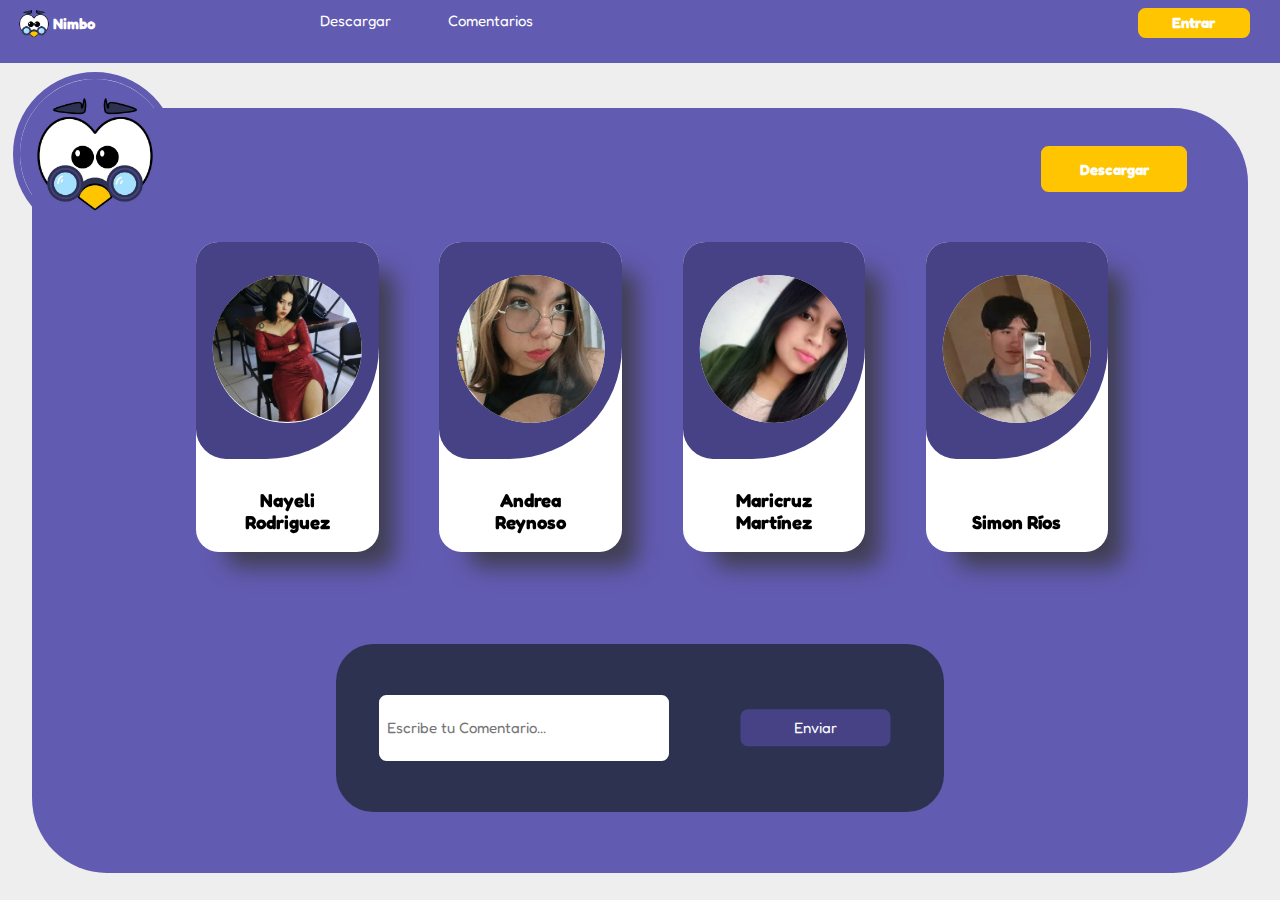
<file: Comentarios.html>
<!DOCTYPE html>
<html lang="en">
<head>
    <meta charset="UTF-8">
    <meta name="viewport" content="width=device-width, initial-scale=1.0">
    <title>Comentarios</title>
    <link href="https://fonts.googleapis.com/css2?family=Fredoka:wght@300..700&display=swap" rel="stylesheet">
    <link rel="stylesheet" href="CssComentarios.css">
</head>
<body>
    <header> 
        <a href="index.html"><img src="Imagenes/icon.jpg" class="icono"></a>
        <a href="index.html"><label class="nimbo"><b style="cursor: url('Imagenes/cursor-dedo.png'), auto;">Nimbo</b></label></a>
        <a href="Descargar.html"><label class="descargar">Descargar</label></a>
        <a href="Comentarios.html"><label class="comentarios">Comentarios</label></a>
        <a href="Formulario.html"><button class="boton"><b style="cursor: url('Imagenes/cursor-dedo.png'), auto;">Entrar</b></button></a>
    </header>
    <img src="Imagenes/icon.jpg" class="icon">
    <div class="contenedor">

        <a href="Descargar.html"><button class="b_descargar"><b style="cursor: url('Imagenes/cursor-dedo.png'), auto;">Descargar</b></button></a>
        <div class="cont_com">
            <div class="coment">
                    <div class="cartas">
                        <div class="adelante">
                            <div class="fotos">
                                <div class="foto">
                                    <img src="Imagenes/Nayeli.jpg">
                                </div>
                            </div>
                            <h2 class="nombre">Nayeli Rodriguez</h2>
                        </div>
                        <div class="atras">
                            Esta aplicación es muy adaptable para cualquier modo de estudio para cada persona.
                        </div>
                    </div>
            </div>

            <div class="coment">
                    <div class="cartas">
                        <div class="adelante">
                            <div class="fotos">
                                <div class="foto">
                                    <img src="Imagenes/andrea.jpg">
                                </div> 
                            </div>
                            <h2 class="nombre">Andrea Reynoso</h2>
                        </div>
                        <div class="atras">
                            Me gusta la app, me ayuda a aprender de manera eficiente con ayuda de las imágenes memorizo mucho mejor.
                        </div>
                    </div>
            </div>

            <div class="coment">
                    <div class="cartas">
                        <div class="adelante">
                            <div class="fotos">
                                <div class="foto">
                                    <img src="Imagenes/maricruz.jpg">
                                </div>
                            </div>
                            <h2 class="nombre">Maricruz Martínez</h2>
                        </div>
                        <div class="atras">
                            Me ayuda a memorizar más rápido los temas que debo aprender en poco tiempo.
                        </div>
                    </div>
            </div> 

            <div class="coment">
                    <div class="cartas">
                        <div class="adelante">
                            <div class="fotos">
                                <div class="foto">
                                    <img src="Imagenes/simon.jpg">
                                </div>
                            </div>
                            <h2 class="nombre">Simon Ríos</h2>
                        </div>
                        <div class="atras">
                            Me gustó la aplicación por que es didactica y facil de usar, aprendo mucho mejor.
                        </div>
                    </div>
            </div>
        </div> 
       
        <div class="caja_c">
            <div class="enviado" id="enviado">
                <img src="Imagenes/aceptar1.png">
                <label>Enviado Correctamente!</label>
            </div>
            <div class="a" id="a">
            <input placeholder="Escribe tu Comentario..." id="comentario" name="comentario">
            <button type="submit" onclick="enviar()">Enviar</button>
            </div>
        </div>
       
        
    </div>
    <script src="Archivo.js"></script>
</body>
</html>
</file>
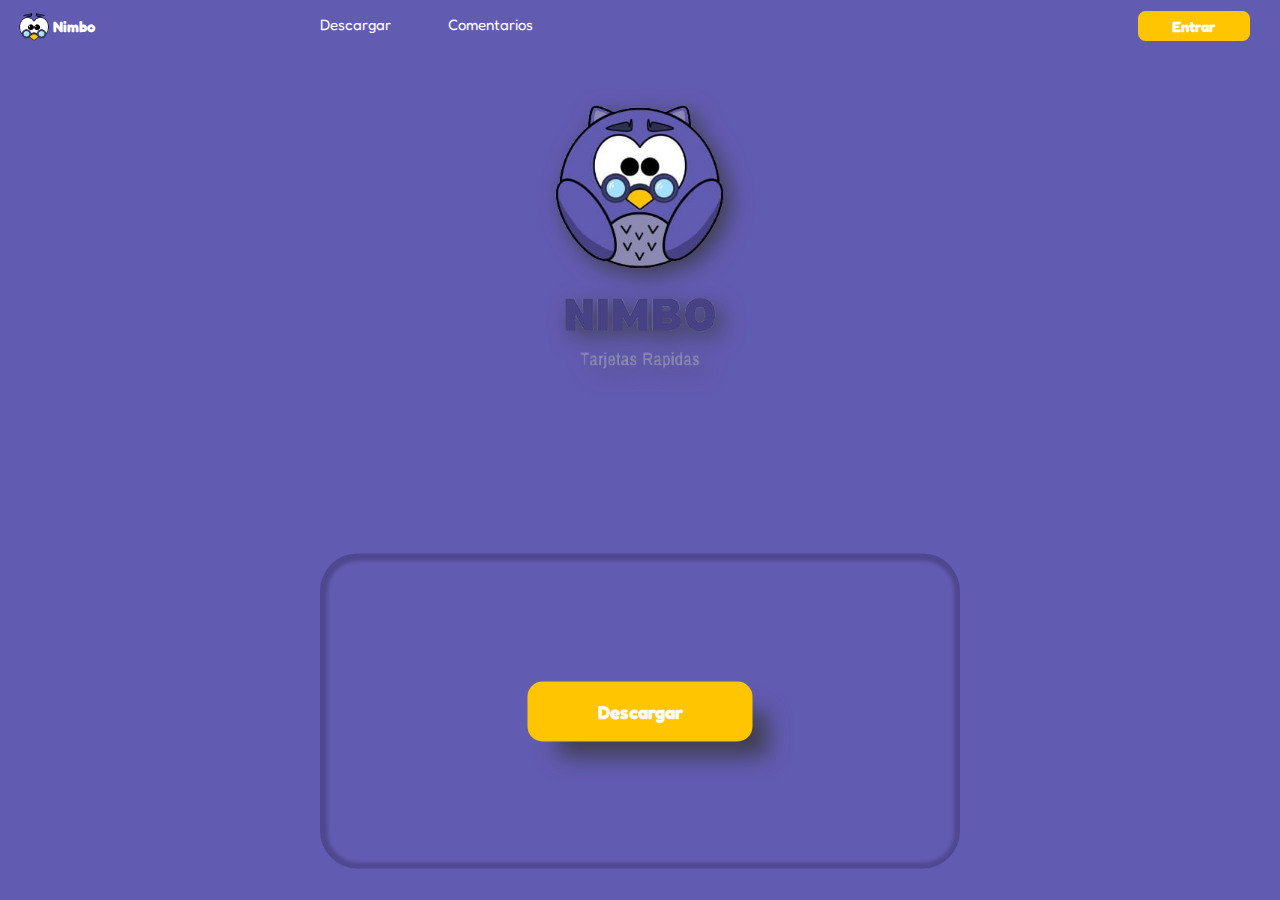
<file: Descargar.html>
<!DOCTYPE html>
<html lang="en">
<head> 
    <meta charset="UTF-8">
    <meta name="viewport" content="width=device-width, initial-scale=1.0">
    <title>Descargar</title>
    <link rel="stylesheet" href="CssDescargar.css">
    <link href="https://fonts.googleapis.com/css2?family=Fredoka:wght@300..700&display=swap" rel="stylesheet">
</head>
<body>
    <header> 
        <a href="index.html"><img src="Imagenes/icon.jpg" class="icono"></a>
        <a href="index.html"><label class="nimbo"><b style="cursor: url('Imagenes/cursor-dedo.png'), auto;">Nimbo</b></label></a>
        <a href="Descargar.html"><label class="descargar">Descargar</label></a>
        <a href="Comentarios.html"><label class="comentarios">Comentarios</label></a>
        <a href="Formulario.html"><button class="boton"><b style="cursor: url('Imagenes/cursor-dedo.png'), auto;">Entrar</b></button></a>
    </header>

    <img src="Imagenes/icon1.png" class="icon">

    <div class="contenedor">
        
        <button class="bDescargar" onclick="descargar()"><b style="cursor: url('Imagenes/cursor-dedo.png'), auto;">Descargar</b></button>
    
    </div>

    <script>
        function descargar(){
            var apkUrl = 'nimbo.apk';
            window.open(apkUrl, '_system');
        }
    </script>
    
</body>
</html>
</file>
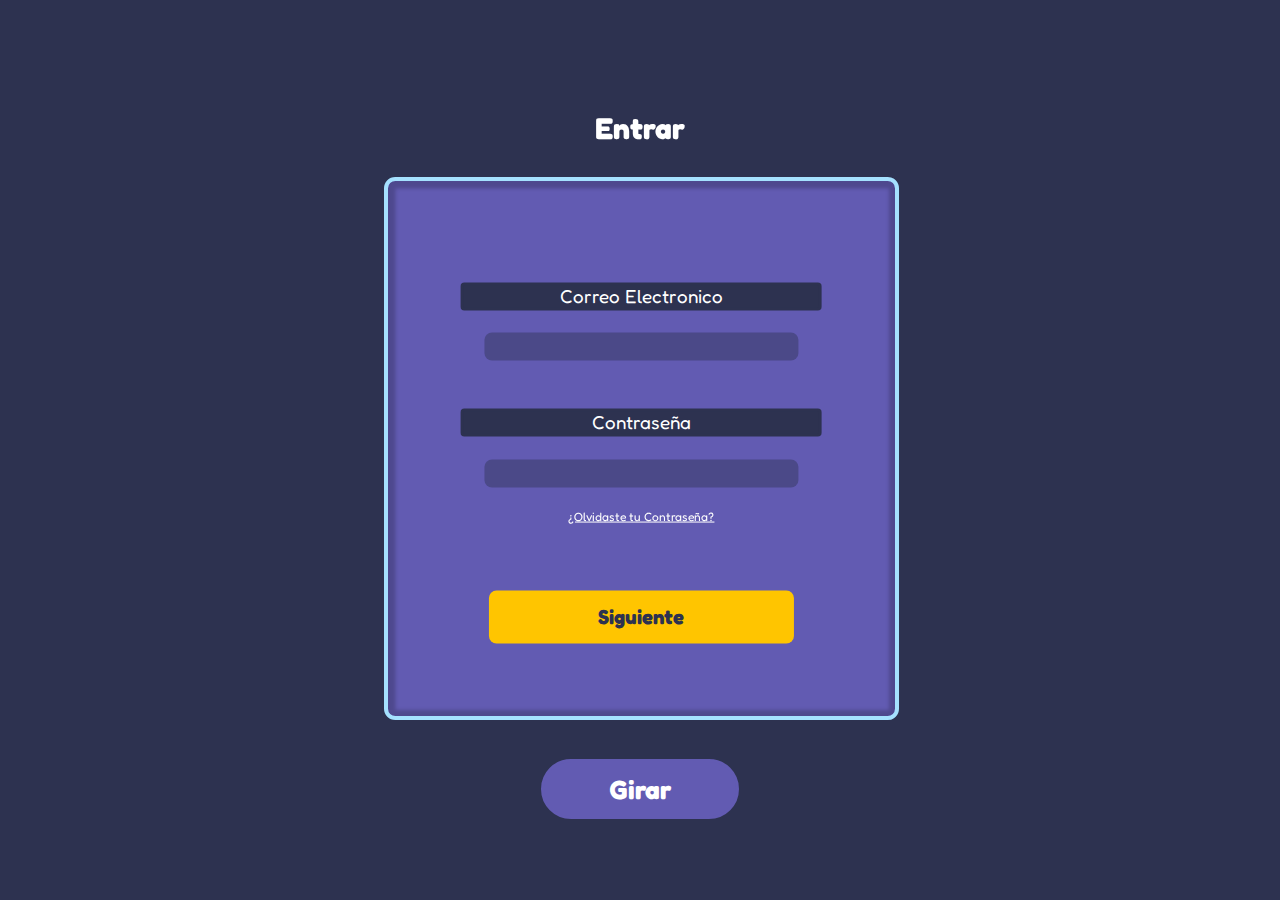
<file: Formulario.html>
<!DOCTYPE html>
<head> 
    <meta charset="UTF-8">
    <meta name="viewport" content="width=device-width, initial-scale=1.0">
    <title>Document</title>
    <link rel="stylesheet" href="CssFormulario.css">
    <link href="https://fonts.googleapis.com/css2?family=Fredoka:wght@300..700&display=swap" rel="stylesheet">
</head>
<body>
    <div class="tarjetas" id="cards">
        <div class="cartas">
            <div class="entrar_">
                <div class="titulos">
                    <h1>Entrar</h1>
                </div>
                <div class="cuadro">
                <div id="enviado">
                    <img src="Imagenes/aceptar1.png">
                    <label>Ingresado con exito!</label>
                </div>
                <div id="a"> 
                    <div>
                        <label class="correo">Correo Electronico</label> <br>
                        <input type="email" id="email">
                    </div>
                    
                    <br>
                    <div>
                        <label class="contra">Contraseña</label> <br>
                        <input type="password" id="pass"> 
                    </div>
                    <a href="#" class="recuperarpass">¿Olvidaste tu Contraseña?</a>
                    <button class="entrar">
                        <h2 class="boton" onclick="entrar()">Siguiente</h2>
                    </button>
                </div>
                </div>
                </div>

                <!-- separado -->

                <div class="registrar_">
                    <div class="titulos">
                        <h1>Registrar</h1>
                    </div>
                    <div class="cuadro">
                    <div id="enviado1">
                        <img src="Imagenes/aceptar1.png">
                        <label>Registrado con exito!</label>
                    </div>
                    <div id="a1"> 
                        <div>
                            <label class="correo_r">Correo Electronico</label> <br>
                            <input type="email" id="email_r">
                        </div>
                        
                        <br>
                        <div>
                            <label class="contra_r">Contraseña</label> <br>
                            <input type="password" id="pass_r"> 
                        </div>
                        
                        <div class="vincular">
                            <img src="Imagenes/google.png">
                            <img src="Imagenes/facebook.png" style="position: absolute;right: 0%;">
                        </div>
                        
                        <button class="entrar" onclick="registrar()">
                            <h2 class="boton">Siguiente</h2>
                        </button>
                    </div>
                    </div>
                    </div>
        </div>
    </div>
    <!-- inicia el boton -->
    <div class="voltear" onclick="voltear()">
        <h2>Girar</h2>
    </div>
    <!-- <script src="Archivo.js"></script> -->
    <script>
        
        function voltear() {
          var card = document.getElementById('cards');
          card.classList.toggle('girar');
        }

        var enviado = document.getElementById("enviado");
        var a = document.getElementById("a");

        function entrar() {
            var email = document.getElementById("email").value.trim();
            var pass = document.getElementById("pass").value.trim();

                if (email === '' || pass === '') {
                if (email === '') {
                    document.getElementById("email").classList.add('campo-invalido');
                }
                if (pass === '') {
                    document.getElementById("pass").classList.add('campo-invalido');
                }
                return; 
            }

            var enviado = document.getElementById("enviado");
            var a = document.getElementById("a");

            a.style.display = "none";
            enviado.style.animation = "2.5s cubic-bezier(.25, 1, .30, 1) circle-in-center both";
            enviado.style.display = "block";

            setTimeout(function() {
                enviado.style.animation = "2.5s cubic-bezier(.25, 1, .30, 1) circle-out-center both";
                setTimeout(function() {
                    reversa();
                }, 1000); 
            }, 2500);
        }

        function reversa(){
            a.style.display = "block";
            enviado.style.display = "none";
            window.location.href ="https://ximemna.github.io/NimboApp/";
        }



        
        var enviado1 = document.getElementById("enviado1");
        var a1 = document.getElementById("a1");

        function registrar() {
            var email_r = document.getElementById("email_r").value.trim();
            var pass_r = document.getElementById("pass_r").value.trim();

            if (email_r === '' || pass_r === '') {
            if (email_r === '') {
                document.getElementById("email_r").classList.add('campo-invalido');
            }
            if (pass_r === '') {
                document.getElementById("pass_r").classList.add('campo-invalido');
            }
            return; 
        }

            var enviado1 = document.getElementById("enviado1");
            var a1 = document.getElementById("a1");

            a1.style.display = "none";
            enviado1.style.animation = "2.5s cubic-bezier(.25, 1, .30, 1) circle-in-center both";
            enviado1.style.display = "flex";

            setTimeout(function() {
                enviado1.style.animation = "2.5s cubic-bezier(.25, 1, .30, 1) circle-out-center both";
                setTimeout(function() {
                    reversa1();
                }, 1000); 
            }, 2500);
        }

        function reversa1(){
            a1.style.display = "block";
            enviado1.style.display = "none";
            window.location.href ="https://ximemna.github.io/NimboApp/";
        }


    </script>

</body>
</html>
</file>
<file: CssComentarios.css>
*{
    cursor: url('Imagenes/cursor.png'), auto;
}

body{
    padding: 0;
    margin: 0;
    zoom: 100%;
    background-color: #eee;
    zoom: 75%;
    font-family: "Fredoka", sans-serif;
}

header{
    background-color: #625BB2;
    width: 100%;
    height: 7%;
    position: fixed;
    z-index: 2;
}

a{
    text-decoration: none;
    color: #fff;
} 

.icono{
    width: 50px;
    border-radius: 100%;
    margin-left: 20px;
    margin-top: 10px;
    cursor: url('Imagenes/cursor-dedo.png'), auto;
}

.nimbo{
    position: absolute;
    color: #fff;
    font-family: "Fredoka", sans-serif;
    font-size: 20px;
    top: 23px;
    cursor: url('Imagenes/cursor-dedo.png'), auto;
}

.descargar{
    position: absolute;
    left: 25%;
    color: #fff;
    font-family: "Fredoka", sans-serif;
    font-size: 20px;
    top: 20px;
    cursor: url('Imagenes/cursor-dedo.png'), auto;
}


.comentarios{
    position: absolute;
    left: 35%;
    color: #fff;
    font-family: "Fredoka", sans-serif;
    font-size: 20px;
    top: 20px;
    cursor: url('Imagenes/cursor-dedo.png'), auto;
}

.boton{
    position: absolute;
    right: 40px;
    width: 150px;
    height: 40px;
    background-color: #FFC500;
    border: solid 5px  #FFC500;
    border-radius: 10px;
    color: #fff;
    font-size: 20px;
    font-family: "Fredoka", sans-serif;
    cursor: url('Imagenes/cursor-dedo.png'), auto;
    top: 15px;
}

.icon{
    position: absolute;
    width: 250px;
    z-index: 2;
    border-radius: 200px;
    top: 8%;
    left: 1%;
    border: #625BB2 solid 10px;
}

.contenedor{
    position: absolute;
    width: 95%;
    height: 85%;
    background-color: #625BB2;
    top: 12%;
    border-radius: 100px;
    left: 2.5%;
}

.b_descargar{
    position: absolute;
    background-color: #FFC500;
    border-radius: 10px;
    right: 5%;
    top: 5%;
    width: 12%;
    height: 6%;
    border: solid #FFC500 10px;
    color: #fff;
    font-family: "Fredoka", sans-serif;
    font-size: 22px;
    cursor: url('Imagenes/cursor-dedo.png'), auto;
}

.cont_com{
    position: absolute;
    width: 75%;
    height: 45%;
    top: 40%;
    left: 51%;
    transform: translate(-50%,-50%);
    display: flex;
    justify-content: space-between; 
}

.coment{
    position: relative;
    height: 90%;
    width: 18%;
}

.caja_c{
    position: absolute;
    background-color: #2D3250;
    width: 42%;
    height: 22%;
    bottom: 8%;
    left: 50%;
    transform: translate(-50%);
    border-radius: 50px;

}
.caja_c input{
    position: absolute;
    top: 50%;
    left: 7%;
    transform: translate(-0%,-50%);
    width: 45%;
    height: 30%;
    border-radius: 10px;
    border: solid #fff 10px;
    outline: none; 
    font-size: 20px;
    font-family: "Fredoka", sans-serif;
    text-align: left;
    cursor: url('Imagenes/cursor-texto.png'), auto;
}
.caja_c button{
    position: absolute;
    width: 200px;
    height: 50px;
    background-color: #474286;
    border: 10px #474286 solid;
    border-radius: 10px;
    color: #fff;
    font-size: 20px;
    font-family: "Fredoka", sans-serif;
    top: 50%;
    right: 7%;
    transform: translate(-7%,-50%);
    cursor: url('Imagenes/cursor-dedo.png'), auto;
}

.cartas{
    width: 100%;
    height: 100%;
    transform-style: preserve-3d;
    transition: transform 1.2s;
}
.cartas:hover{
    transform: rotateY(180deg);
}
.adelante{
    width: 100%;
    height: 100%;
    background-color: #fff;
    border-radius: 30px;
    -webkit-box-shadow: 30px 30px 30px -10px rgba(54,54,54,0.79);
    -moz-box-shadow: 30px 30px 30px -10px rgba(54,54,54,0.79);
    box-shadow: 30px 30px 30px -10px rgba(54,54,54,0.79);
    position: absolute;
    backface-visibility: hidden;
}
.atras{
    transform: rotateY(180deg);
    width: 100%;
    height: 100%;
    background-color: #fff;
    border-radius: 30px;
    -webkit-box-shadow: 30px 30px 30px -10px rgba(54,54,54,0.79);
    -moz-box-shadow: 30px 30px 30px -10px rgba(54,54,54,0.79);
    box-shadow: 30px 30px 30px -10px rgba(54,54,54,0.79);
    position: absolute;
    backface-visibility: hidden;

    padding: 25px;
    box-sizing: border-box;
    text-align: center;
    font-size: 25px;
    
}

.fotos{
    border-radius: 30px 30px 150px 40px;
    position: absolute;
    width: 100%;
    height: 70%;
    background-color: #474286;
}
.foto{
    background-color: #fff;
    position: absolute;
    width: 22vh;
    height: 22vh;
    top: 15%;
    left: 50%;
    transform: translate(-50%);
    border-radius: 50%;
}
.foto img{
    width: 100%;
    border-radius: 50%;
}

.nombre{
    font-size: 25px;
    position: absolute;
    bottom: 1%;
    text-align: center;
    left: 50%;
    transform: translate(-50%);
    font-family: "Fredoka", sans-serif;
} 

#enviado {
    position: absolute;
    width: 100%;
    height: 100%;
    background-color: #dfab00;
    border-radius: 50px;
    display: none;
}

@keyframes wipe-in-right {
    from {
        clip-path: inset(0 100% 0 0);
    }
    to {
        clip-path: inset(0 0 0 0);
    }
}
@keyframes wipe-out-left {
    from {
      clip-path: inset(0 0 0 0);
    }
    to {
      clip-path: inset(0 100% 0 0);
    }
  }
  
  [transition-style="out:wipe:left"] {
    animation: 2.5s cubic-bezier(.25, 1, .30, 1) wipe-out-left both;
  }

#enviado img{
    width: 12vh;
    position: absolute;
    left: 50%;
    transform: translate(-50%);
    top: 10%;
}
#enviado label{
    position: absolute;
    color: #fff;
    left: 50%;
    transform: translate(-50%);
    bottom: 18%;
    font-size: 30px;
}
#a {
    display: block;
}




@media screen and (min-width: 800px) and (max-width: 1334px) and (orientation: portrait) {
    .icono{
        width: 70px;
    }
    .nimbo{
        font-size: 25px;
        top: 25px;
    }
    .descargar{
        top: 30px;
    }
    .comentarios{
        top: 30px;
        left: 40%;
    }
    .boton{
        top: 25px;
    }
    .b_descargar{
        width: 20%;
    }
    .cont_com{
        width: 90%;
    }
    .caja_c{
        width: 80%;
    }
}

@media screen and (min-width: 800px) and (max-width: 1334px) and (orientation: landscape){
    .icono{
        margin-top: 6px;
    }
    .nimbo{
        top: 18px;
    }
    .descargar,.comentarios{
        top: 15px;
    }
    .boton{
        top: 10px;
    }
    .icon{
        width: 200px;
    }
    .b_descargar{
        font-size: 20px;
    }
    .caja_c{
        width: 50%;
    }
    .coment{
        width: 20%;
    }
}
</file>
<file: CssDescargar.css>
*{
    cursor: url('Imagenes/cursor.png'), auto;
}

body{
    padding: 0;
    margin: 0;
    zoom: 100%;
    background-color: #625BB2;
    zoom: 75%;
}


header{
    background-color: #625BB2;
    width: 100%;
    height: 7%;
    position: fixed;
    z-index: 2;
}

a{
    text-decoration: none;
    color: #fff;
}

.icono{
    width: 50px;
    border-radius: 100%;
    margin-left: 20px;
    margin-top: 10px;
    cursor: url('Imagenes/cursor-dedo.png'), auto;
}

.nimbo{
    position: absolute;
    color: #fff;
    font-family: "Fredoka", sans-serif;
    font-size: 20px;
    top: 23px;
    cursor: url('Imagenes/cursor-dedo.png'), auto;
}

.descargar{
    position: absolute;
    left: 25%;
    color: #fff;
    font-family: "Fredoka", sans-serif;
    font-size: 20px;
    top: 20px;
    cursor: url('Imagenes/cursor-dedo.png'), auto;
}


.comentarios{
    position: absolute;
    left: 35%;
    color: #fff;
    font-family: "Fredoka", sans-serif;
    font-size: 20px;
    top: 20px;
    cursor: url('Imagenes/cursor-dedo.png'), auto;
}

.boton{
    position: absolute;
    right: 40px;
    width: 150px;
    height: 40px;
    background-color: #FFC500;
    border: solid 5px  #FFC500;
    border-radius: 10px;
    color: #fff;
    font-size: 20px;
    font-family: "Fredoka", sans-serif;
    cursor: url('Imagenes/cursor-dedo.png'), auto;
    top: 15px;
}

.icon{
    position: absolute;
    top: 8%;
    left: 50%;
    transform: translate(-50%,-10%);
    filter: drop-shadow(10px 10px 15px rgba(54,54,54,0.79));
    width: 30%;
}

.contenedor{
    position: absolute;
    top: 65%;
    left: 50%;
    transform: translate(-50%,-10%);
    background-color: #625BB2;
    width: 50%;
    height: 35%;
    border-radius: 50px;
    -webkit-box-shadow: inset 1px 1px 5px 9px rgba(0,0,0,0.2);
    -moz-box-shadow: inset 1px 1px 5px 9px rgba(0,0,0,0.2);
    box-shadow: inset 1px 1px 5px 9px rgba(0,0,0,0.2);
}

.bDescargar{
    position: absolute;
    width: 300px;
    height: 80px;
    background-color: #FFC500;
    border-radius: 20px;
    border: none;
    color: #fff;
    font-size: 25px;
    font-family: "Fredoka", sans-serif;
    cursor: url('Imagenes/cursor-dedo.png'), auto;
    top: 50%;
    left: 50%;
    transform: translate(-50%,-50%);
    -webkit-box-shadow: 30px 30px 30px -10px rgba(54,54,54,0.79);
    -moz-box-shadow: 30px 30px 30px -10px rgba(54,54,54,0.79);
    box-shadow: 30px 30px 30px -10px rgba(54,54,54,0.79);
}


@media screen and (min-width: 800px) and (max-width: 1334px) and (orientation: landscape){
    .icon{
        width: 500px;
    }
}
</file>
<file: CssFormulario.css>
*{
    cursor: url('Imagenes/cursor.png'), auto;
}

body{
    margin: 0;
    padding: 0;
    font-family: "Fredoka", sans-serif;
    background-color: #2D3250;
    zoom: 75%;
}

/* @media (max-width: 600px) {
    
    .cuadro{
        background-color: #FFC500;
        border-radius: 5px;
    }
    
} */

.tarjetas{
    position: absolute;
    width: 30%;
    height: 70%;
    top: 45%;
    left: 50%;
    transform: translate(-50%, -50%); 
}

.cartas{
    width: 100%;
    height: 100%;
    transform-style: preserve-3d;
    transition: transform 1.2s;  
}

.cuadro{
    background-color: #625BB2;
    color: #fff;
    border-radius: 15px;
    border: #A5E1FF 6px solid;
    height: 85%;
    width: 99%;
    bottom: 0px;
    position: absolute;
    -webkit-box-shadow: inset 1px 1px 5px 9px rgba(0,0,0,0.2);
    -moz-box-shadow: inset 1px 1px 5px 9px rgba(0,0,0,0.2);
    box-shadow: inset 1px 1px 5px 9px rgba(0,0,0,0.2);
}

.titulos{
    text-align: center;
    font-size: 20px;
    color: #fff;
    
}

.entrar_{
    width: 100%;
    height: 100%;
    position: absolute;
    backface-visibility: hidden;
    
}
.registrar_{
    transform: rotateY(180deg);
    width: 100%;
    height: 100%;
    position: absolute;
    backface-visibility: hidden;
    
}

.voltear{
    background-color: #625BB2;
    width: 15%;
    height: 6%;
    color: #fff;
    text-align: center;
    position: absolute;
    top: 90%;
    left: 50%;
    transform: translate(-50%,-85%);
    border-radius: 50px;
    cursor: url('Imagenes/cursor-dedo.png'), auto;
    border: solid 5px #625BB2;
}

.voltear h2{
    margin: 0px;
    font-size: 35px;
    position: absolute;
    top: 50%;
    left: 50%;
    transform: translate(-50%,-50%);
    cursor: url('Imagenes/cursor-dedo.png'), auto;
}

.voltear:hover{
    border: solid 5px #fff;
}

.girar .cartas {
    transform: rotateY(180deg); /* Rotar la cara frontal */
}

.correo{
    font-size: 25px;
    position: absolute;
    display: block;
    left: 50%;
    top: 20%;
    transform: translate(-50%, -20%);
    background-color: #2D3250;
    border: #2D3250 5px solid;
    border-radius: 5px;
    width: 70%;
    text-align: center;
}

.contra{
    font-size: 25px;
    display: block;
    position: absolute;
    left: 50%;
    top: 45%;
    transform: translate(-50%, -45%);
    background-color: #2D3250;
    border: #2D3250 5px solid;
    border-radius: 5px;
    width: 70%;
    text-align: center;
}

#email{
    position: absolute;
    left: 50%;
    top: 30%;
    transform: translate(-50%, -30%);
}

#pass{
    position: absolute;
    left: 50%;
    top: 55%;
    transform: translate(-50%, -55%);
    
}

input{
    font-family: "Fredoka", sans-serif;
    font-size: 23px;
    border-radius: 10px;
    width: 60%;
    height: 5%;
    border: none;
    color: #fff ;
    background-color: #2d32506c;
    outline: none;
    padding-left: 10px;
    cursor: url('Imagenes/cursor-texto.png'), auto;
}

.entrar{
    background-color: #FFC500;
    position: absolute;
    width: 60%;
    height: 10%;
    left: 50%;
    top: 85%;
    transform: translate(-50%, -85%);
    border-radius: 10px;
    color: #2D3250;
    padding: 0;
    font-size: 18px;
    cursor: url('Imagenes/cursor-dedo.png'), auto;
    border: none;
    font-family: "Fredoka", sans-serif;
}

.boton{
    margin: 0;
    cursor: url('Imagenes/cursor-dedo.png'), auto;
}

.recuperarpass{
    color: #fff;
    position: absolute;
    top: 63%;
    left: 50%;
    transform: translate(-50%, -63%);
}

.correo_r{
    font-size: 25px;
    position: absolute;
    display: block;
    left: 50%;
    top: 10%;
    transform: translate(-50%, -20%);
    background-color: #2D3250;
    border: #2D3250 5px solid;
    border-radius: 5px;
    width: 70%;
    text-align: center;
}

.contra_r{
    font-size: 25px;
    display: block;
    position: absolute;
    left: 50%;
    top: 35%;
    transform: translate(-50%, -45%);
    background-color: #2D3250;
    border: #2D3250 5px solid;
    border-radius: 5px;
    width: 70%;
    text-align: center;
}

#email_r{
    position: absolute;
    left: 50%;
    top: 20%;
    transform: translate(-50%, -30%);
}

#pass_r{
    position: absolute;
    left: 50%;
    top: 45%;
    transform: translate(-50%, -55%);
}

.vincular{
    position: absolute;
    width: 40%;
    height: 10%;
    bottom: 30%;
    left: 50%;
    transform: translate(-50%,-35%);
}

#enviado{
    position: absolute;
    width: 100%;
    height: 100%;
    background-color: #2D3250;
    border-radius: 20px;
    display: none;
}
@keyframes circle-in-center {
    from {
        clip-path: circle(0%);
    }
    to {
        clip-path: circle(125%);
    }
}

@keyframes circle-out-center {
    from {
      clip-path: circle(125%);
    }
    to {
      clip-path: circle(0%);
    }
  }

#enviado img{
    width: 15vh;
    position: absolute;
    left: 50%;
    transform: translate(-50%);
    top: 25%;
}
#enviado label{
    position: absolute;
    color: #fff;
    left: 50%;
    transform: translate(-50%);
    bottom: 40%;
    font-size: 30px;
}
#a {
    display: block;
}


#enviado1{
    position: absolute;
    width: 100%;
    height: 100%;
    background-color: #2D3250;
    border-radius: 20px;
    display: none;
    justify-content: center; 
    align-items: flex-end;
}
#enviado1 img{
    width: 15vh;
    position: absolute;
    left: 50%;
    transform: translate(-50%);
    top: 25%;
}
#enviado1 label{
    position: absolute;
    color: #fff;
    bottom: 40%;
    font-size: 30px;
}
#a1 {
    display: block;
}
.campo-invalido {
    background-color: #a72f43; 
}




@media screen and (min-width: 800px) and (max-width: 1334px) and (orientation: portrait) {
    .tarjetas{
        width: 80%;
    }
    .voltear{
        width: 25%;
    }
}


@media screen and (min-width: 800px) and (max-width: 1334px) and (orientation: landscape){
    .tarjetas{
        width: 40%;
    }
}
</file>
